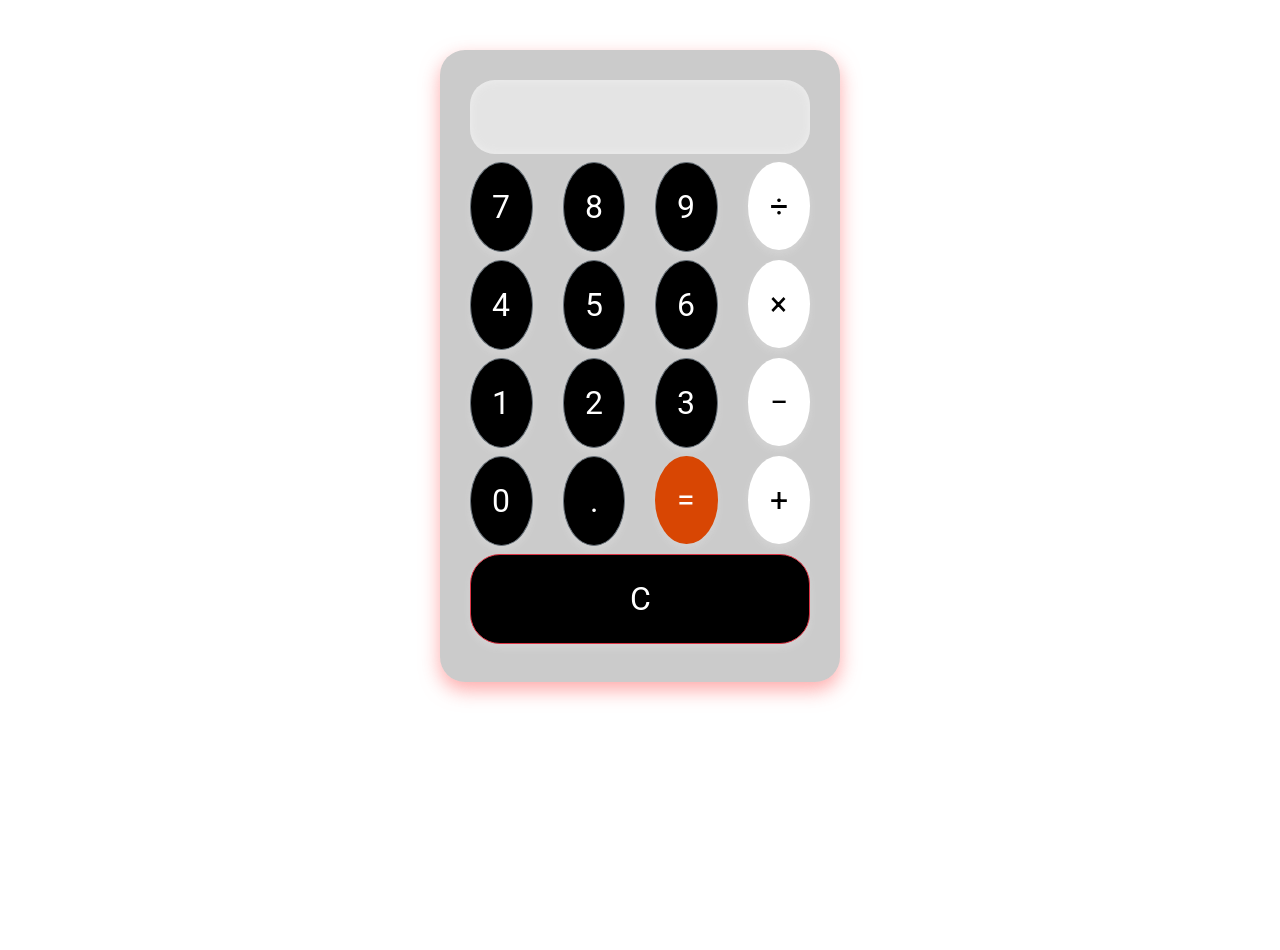
<file: Calculator/index.html>
<!DOCTYPE html>
<html lang="en">
  <head>
    <meta charset="UTF-8" />
    <meta name="viewport" content="width=device-width, initial-scale=1.0" />
    <title>Calculator</title>
    <link
      rel="stylesheet"
      href="https://stackpath.bootstrapcdn.com/bootstrap/4.5.2/css/bootstrap.min.css"
    />
    <link
      href="https://fonts.googleapis.com/css2?family=Roboto:wght@400;700&display=swap"
      rel="stylesheet"
    />
    <link rel="stylesheet" href="style.css" />
    <script src="app.js"></script>
  </head>
  <body>
    <div class="container">
      <div class="calculator">
        <input type="text" id="display" class="form-control mb-2" disabled />
        <div class="row">
          <div class="col">
            <button class="btn btn-secondary btn-block mb-2" onclick="appendToDisplay('7')">7</button>
          </div>
          <div class="col">
            <button class="btn btn-secondary btn-block mb-2" onclick="appendToDisplay('8')">8</button>
          </div>
          <div class="col">
            <button class="btn btn-secondary btn-block mb-2" onclick="appendToDisplay('9')">9</button>
          </div>
          <div class="col">
            <button class="btn btn-primary btn-block mb-2" onclick="appendToDisplay('/')">÷</button>
          </div>
        </div>
        <div class="row">
          <div class="col">
            <button class="btn btn-secondary btn-block mb-2" onclick="appendToDisplay('4')">4</button>
          </div>
          <div class="col">
            <button class="btn btn-secondary btn-block mb-2" onclick="appendToDisplay('5')">5</button>
          </div>
          <div class="col">
            <button class="btn btn-secondary btn-block mb-2" onclick="appendToDisplay('6')">6</button>
          </div>
          <div class="col">
            <button class="btn btn-primary btn-block mb-2" onclick="appendToDisplay('*')">×</button>
          </div>
        </div>
        <div class="row">
          <div class="col">
            <button class="btn btn-secondary btn-block mb-2" onclick="appendToDisplay('1')">1</button>
          </div>
          <div class="col">
            <button class="btn btn-secondary btn-block mb-2" onclick="appendToDisplay('2')">2</button>
          </div>
          <div class="col">
            <button class="btn btn-secondary btn-block mb-2" onclick="appendToDisplay('3')">3</button>
          </div>
          <div class="col">
            <button class="btn btn-primary btn-block mb-2" onclick="appendToDisplay('-')">−</button>
          </div>
        </div>
        <div class="row">
          <div class="col">
            <button class="btn btn-secondary btn-block mb-2" onclick="appendToDisplay('0')">0</button>
          </div>
          <div class="col">
            <button class="btn btn-secondary btn-block mb-2" onclick="appendToDisplay('.')">.</button>
          </div>
          <div class="col">
            <button class="btn btn-success btn-block mb-2" onclick="calculate()">=</button>
          </div>
          <div class="col">
            <button class="btn btn-primary btn-block mb-2" onclick="appendToDisplay('+')">+</button>
          </div>
        </div>
        <div class="row">
          <div class="col">
            <button class="btn btn-danger btn-clear btn-block mb-2" onclick="clearDisplay()">C</button>
          </div>
        </div>
      </div>
    </div>
  </body>
</html>
</file>
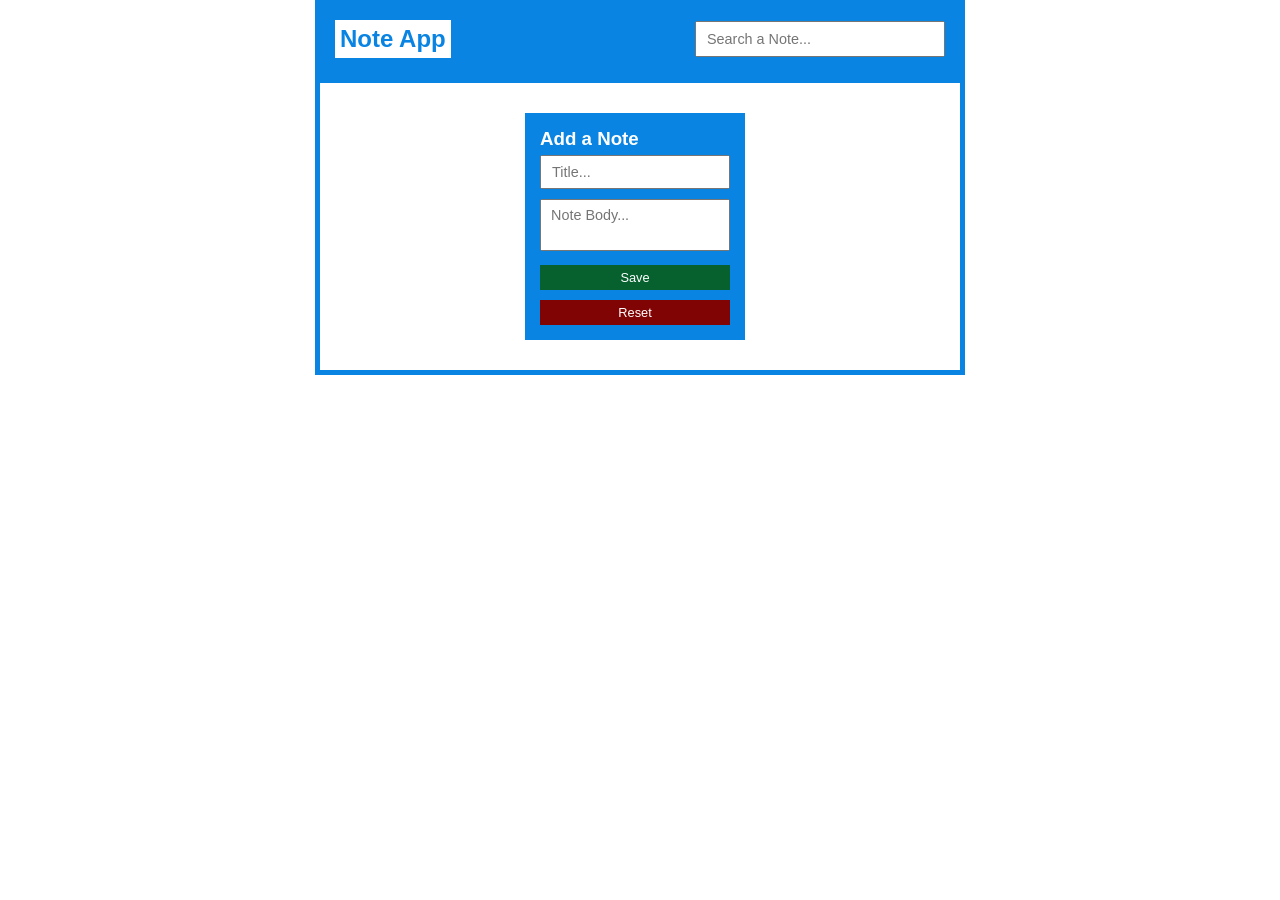
<file: Note-Taking-App/index.html>
<!doctype html>
<html lang="en">
  <head>
    <meta charset="UTF-8" />
    <meta http-equiv="X-UA-Compatible" content="IE=edge" />
    <meta name="viewport" content="width=device-width, initial-scale=1.0" />
    <title>Note Taking App</title>
    <link rel="stylesheet" href="./style.css" />
  </head>
  <body>
    <!-- Header -->
    <header>
      <div class="logo">
        <h2>Note App</h2>
      </div>
      <div class="search">
        <input type="text" id="srch" placeholder="Search a Note..." />
      </div>
    </header>
    <!-- Container -->
    <div id="con-body" class="container">
      <!-- Input Form -->
      <div class="inp-frm">
        <form id="add-frm" action="">
          <h3>Add a Note</h3>
          <input type="text" id="n-title" placeholder="Title..." />
          <textarea id="n-body" placeholder="Note Body..."></textarea>
          <button type="submit" id="save">Save</button>
          <button type="reset" id="reset">Reset</button>
        </form>
      </div>
      <!-- Table -->
      <div id="tbl-div" class="table">
        <table id="items">
          <tr>
            <th>Title</th>
            <th>View</th>
            <th>Delete</th>
          </tr>
        </table>
      </div>
    </div>
    <!-- External Script -->
    <script src="./script.js"></script>
  </body>
</html>
</file>
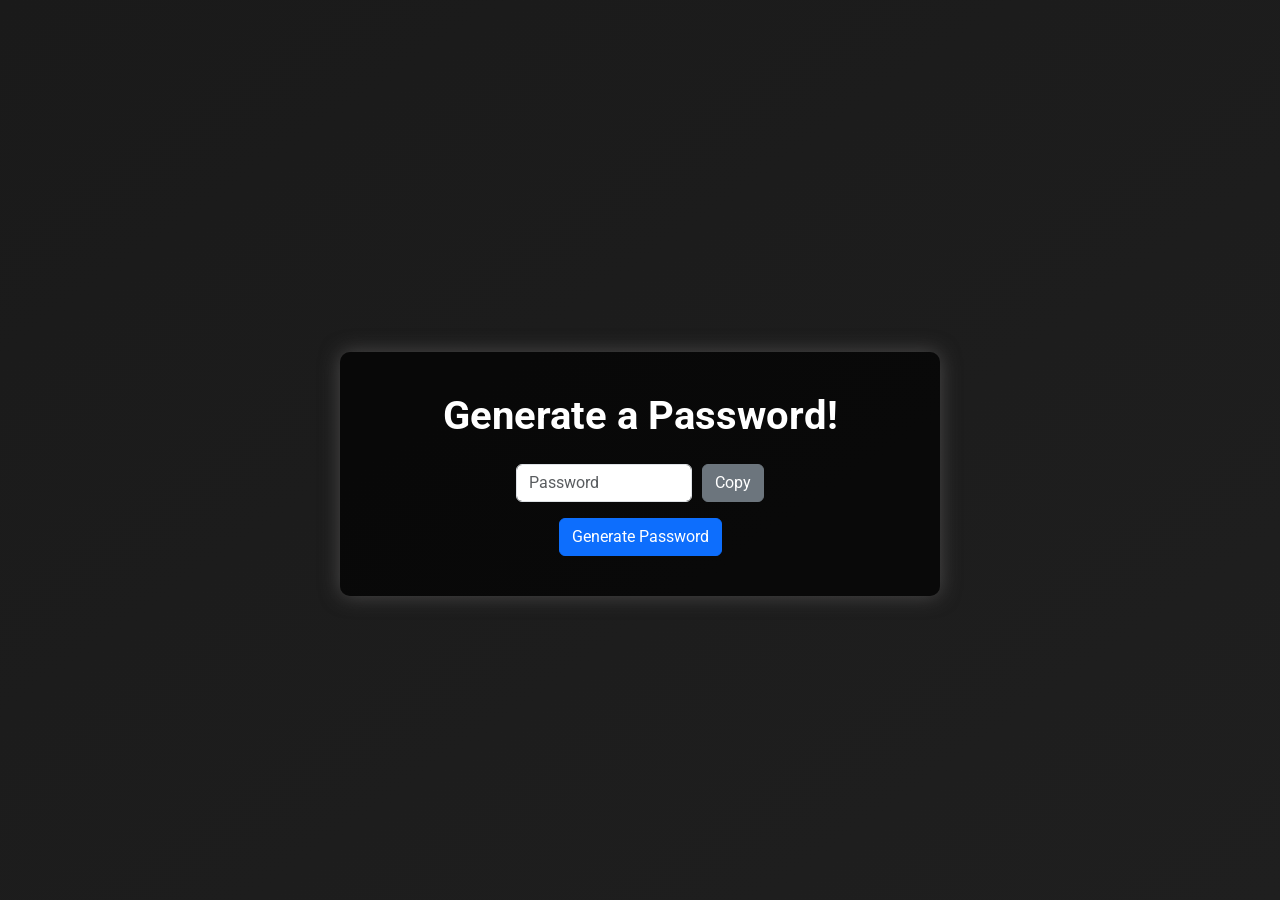
<file: Password Generator/index.html>
<!doctype html>
<html lang="en">
  <head>
    <meta charset="UTF-8" />
    <meta name="viewport" content="width=device-width, initial-scale=1.0" />
    <link rel="preconnect" href="https://fonts.googleapis.com" />
    <link rel="preconnect" href="https://fonts.gstatic.com" crossorigin />
    <link
      href="https://fonts.googleapis.com/css2?family=Roboto:wght@400;700&display=swap"
      rel="stylesheet"
    />
    <link
      href="https://cdn.jsdelivr.net/npm/bootstrap@5.3.3/dist/css/bootstrap.min.css"
      rel="stylesheet"
      integrity="sha384-QWTKZyjpPEjISv5WaRU9OFeRpok6YctnYmDr5pNlyT2bRjXh0JMhjY6hW+ALEwIH"
      crossorigin="anonymous"
    />
    <title>Password Generator</title>
    <link rel="stylesheet" href="style.css" />
  </head>
  <body class="bg-black text-white">
    <div class="container mt-5">
      <h1 class="text-center mb-4">Generate a Password!</h1>
      <div class="row justify-content-center">
        <div class="col-md-6 d-flex">
          <input
            type="text"
            class="form-control"
            placeholder="Password"
            id="password"
          />
          <button
            class="btn btn-secondary"
            onclick="copyPassword()"
            id="copybtn"
          >
            Copy
          </button>
        </div>
      </div>

      <div class="row justify-content-center mt-3">
        <div class="col-md-6 text-center">
          <button class="btn btn-primary" onclick="random()">
            Generate Password
          </button>
        </div>
      </div>
    </div>

    <script src="https://cdn.jsdelivr.net/npm/@popperjs/core@2.11.6/dist/umd/popper.min.js"></script>
    <script src="https://cdn.jsdelivr.net/npm/bootstrap@5.3.0-alpha1/dist/js/bootstrap.min.js"></script>
    <script src="app.js"></script>
  </body>
</html>
</file>
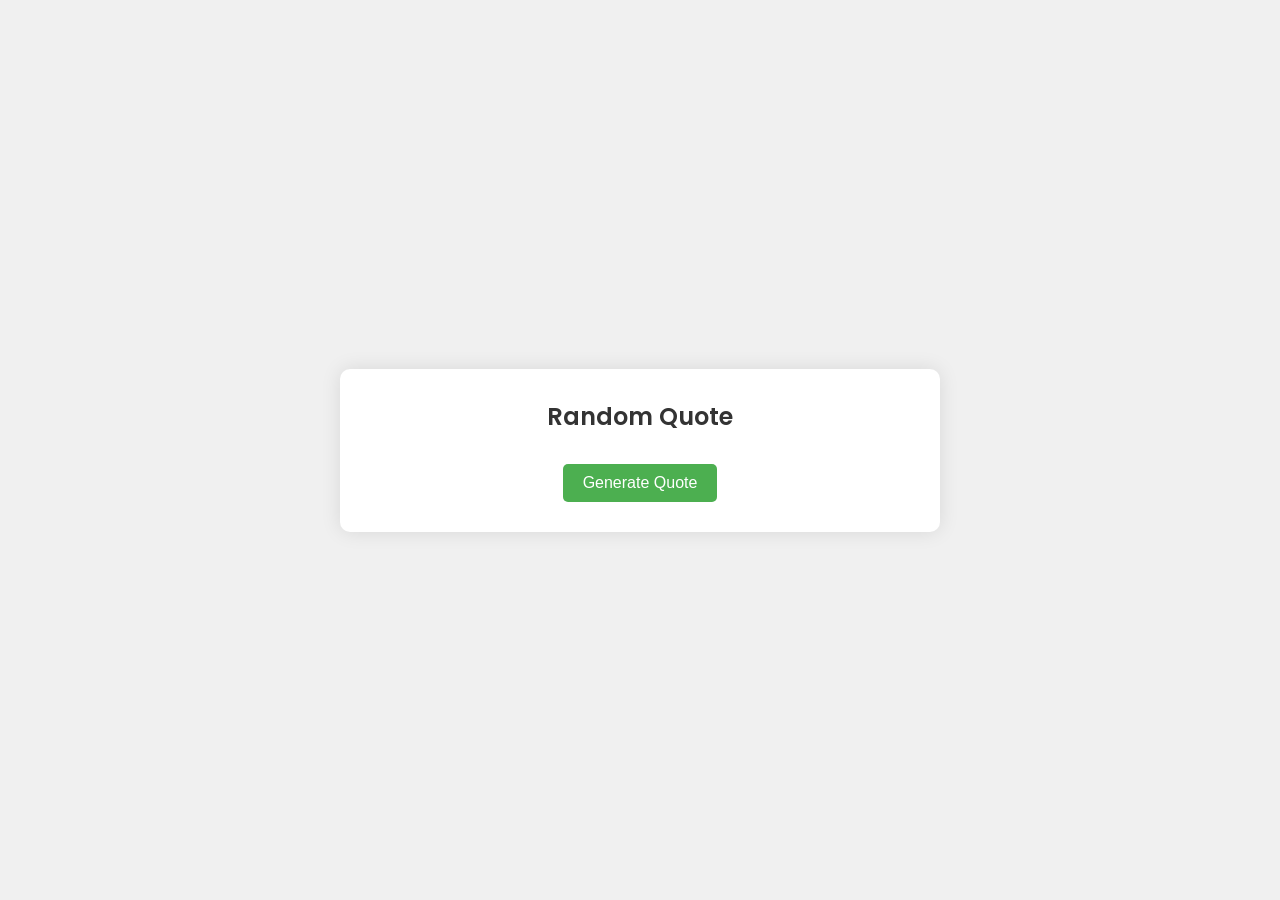
<file: Random Quote/index.html>
<!doctype html>
<html lang="en">
  <head>
    <meta charset="UTF-8" />
    <meta name="viewport" content="width=device-width, initial-scale=1.0" />
    <title>Random Quote Generator</title>
    <link rel="preconnect" href="https://fonts.googleapis.com" />
    <link rel="preconnect" href="https://fonts.gstatic.com" crossorigin />
    <link
      href="https://fonts.googleapis.com/css2?family=Poppins:wght@400;500;600&display=swap"
      rel="stylesheet"
    />
    <link rel="stylesheet" href="style.css" />
  </head>
  <body>
    <div class="container">
      <div class="card">
        <div class="card-header">Random Quote</div>
        <div class="quote-text" id="quoteText"></div>
        <button class="btn" onclick="generateQuote()">Generate Quote</button>
      </div>
    </div>

    <script src="app.js"></script>
  </body>
</html>
</file>
<file: Calculator/style.css>
body {
    background-image: url('https://png.pngtree.com/thumb_back/fw800/background/20240103/pngtree-mesmerizing-composition-of-abstract-textured-dark-design-infused-with-gradient-red-image_13896003.png');
    background-size: cover;
    background-position: center;
    background-repeat: no-repeat;
    font-family: 'Roboto', sans-serif;
    color: #fff;
    height: 100vh;
  }
  
  .calculator {
    background-color: rgba(18, 17, 17, 0.215);
    box-shadow: 0 8px 19px rgba(253, 113, 113, 0.59);
    border-radius: 25px;
    padding: 30px;
    max-width: 400px;
    margin: 50px auto;
    backdrop-filter: blur(10px);
  }
  
  #display {
    font-size: 2.5rem;
    font-weight: bold;
    text-align: right;
    padding: 15px;
    border: none;
    background-color: rgba(255, 255, 255, 0.473);
    color: #000000;
    border-radius: 25px; 
    margin-bottom: 30px;
    box-shadow: inset 0 0 10px rgba(255, 255, 255, 0.39);
  }
  
  .btn {
    font-size: 2.0rem;
    padding: 20px;
    border-radius: 50% ;
    transition: background-color 0.3s, box-shadow 0.3s, transform 0.3s;
    box-shadow: 0 4px 8px rgba(251, 249, 249, 0.2);
  }
  
  .btn-secondary {
    background-color: #000000;
    color: #fff;
  }
  
  .btn-primary {
    background-color: #ffffff;
    color: #000000;
    border: none;
  }
  
  .btn-success {
    background-color: #d84603;
    color: #fff;
    border: none;
  }
  .btn-clear {
    border-radius: 30px;
  }
  
  .btn-danger {
    background-color: #000000;
      color: #fff;
  }
  
  .btn:hover {
    background-color: #787878;
    box-shadow: 0 6px 12px rgba(196, 196, 196, 0.664);
    transform: translateY(-2px);
    color: rgb(255, 255, 255);
  }
  
  .btn-primary:hover {
    background-color: #222424;
  }
  
  .btn-success:hover {
    background-color: #ff4000;
  }
  
  .btn-danger:hover {
    background-color: #cb0606;
    color: black;
  }
  .calculator button.btn-danger:focus,
  .calculator button.btn-danger:active {
    outline: none;
  }
  
  
  @media (max-width: 576px) {
    .btn {
      font-size: 1rem; 
      padding: 10px;
    }
  }
</file>
<file: Note-Taking-App/style.css>
* {
  margin: 0;
  padding: 0;
  box-sizing: border-box;
  font-family: sans-serif;
}

body {
  background-image: url(https://images.pexels.com/photos/317356/pexels-photo-317356.jpeg);
  background-position: center;
  background-size: cover;
  width: 100vw;
  height: 100vh;
  overflow-x: hidden;
}
button {
  cursor: pointer;
  border: none;
  padding: 5px 8px;
  font-size: 0.8rem;
  transition: all 0.3s ease-in;
}
button:hover {
  background-color: #fff !important;
  color: #000 !important;
}
input,
textarea,
table {
  font-size: 1rem;
}
::placeholder {
  font-size: 0.9rem;
}

/* ------Header------ */
header {
  background-color: #0984e3;
  max-width: 650px;
  margin: 0 auto;
  display: flex;
  justify-content: space-between;
  align-items: center;
  padding: 20px;
}
header .logo {
  background-color: #fff;
  color: #0984e3;
  padding: 5px;
}
header .search input {
  width: 250px;
  height: 30px;
  padding: 16px 10px;
}

/* ------Container------ */
.container {
  background-color: transparent;
  max-width: 650px;
  margin: 0 auto;
  display: flex;
  justify-content: center;
  align-items: flex-start;
  padding: 20px;
  border: 5px #0984e3 solid;
}

/* Input Form */
.container .inp-frm {
  background-color: #fff;
  width: 40%;
  padding: 10px;
  margin-right: 10px;
}
.container .inp-frm form {
  margin: auto;
  background-color: #0984e3;
  padding: 15px;
}
.container .inp-frm form h3 {
  margin-bottom: 5px;
  color: #fff;
}
.container .inp-frm input {
  width: 100%;
  padding: 15px 10px;
  height: 20px;
  margin-bottom: 10px;
}
.container .inp-frm textarea {
  width: 100%;
  padding: 7px 10px;
  resize: none;
}
.container .inp-frm button {
  width: 100%;
  margin-top: 10px;
}
.container .inp-frm #save {
  background-color: #06612f;
  color: #fff;
}
.container .inp-frm #reset {
  background-color: #810404;
  color: #fff;
}

/* Table */
.container .table {
  background-color: #fff;
  width: 50%;
  max-height: 260px;
  padding: 10px;
  margin-left: 10px;
  overflow: auto;
}
.container .table table {
  width: 100%;
  background-color: #0984e3;
  border-collapse: collapse;
}
.container .table .note-body {
  display: none;
}
.container .table table,
.container .table table td {
  border: 2px #fff solid;
  padding: 5px;
}
.container .table table th {
  padding: 5px;
  text-align: left;
  background-color: #636e72;
}
.container .table table th:last-child,
.container .table table th:nth-last-child(2) {
  text-align: center;
}
.container .table table .btcellv,
.container .table table .btcelld {
  text-align: center;
}
.container .table table td {
  max-width: 100px;
  overflow: hidden;
  text-overflow: ellipsis;
}
.container .table table .btcellv button {
  background-color: #06612f;
  color: #fff;
}
.container .table table .btcelld button {
  background-color: #810404;
  color: #fff;
}

/* ------Responsive------ */
@media (max-width: 600px) {
  /* Header */
  header {
    flex-direction: column;
  }
  header .logo {
    margin-bottom: 10px;
  }

  /* Container */
  .container {
    flex-direction: column;
    align-items: center;
  }

  .container .inp-frm,
  .container .table {
    margin-bottom: 10px;
    min-width: 250px;
    margin-left: 0px;
    margin-right: 0px;
  }
}
</file>
<file: Password Generator/style.css>
body {
  background-image: linear-gradient(to bottom right, #1a1a1a, #1f1f1f);
  background-repeat: no-repeat;
  background-size: cover;
  display: flex;
  justify-content: center;
  align-items: center;
  min-height: 100vh;
  font-family: "Roboto", sans-serif;
}

.container {
  max-width: 600px;
  padding: 40px;
  background-color: rgba(0, 0, 0, 0.7);
  border-radius: 10px;
  box-shadow: 0 0 20px rgba(91, 90, 90, 0.749);
}

h1 {
  font-weight: 700;
  margin-bottom: 30px;
  text-align: center;
}

input {
  padding: 10px;
  border-radius: 5px 0 0 5px;
  border: none;
}

button {
  padding: 10px 20px;
  border-radius: 0 5px 5px 0;
  border: none;
  transition: background-color 0.3s ease;
}

.justify-content-center .btn-secondary {
  margin-left: 10px;
}

button:hover {
  background-color: #0d6efd;
}

.btn-primary {
  background-color: #0d6efd;
}

.btn-secondary {
  background-color: #6c757d;
}
</file>
<file: Random Quote/style.css>
@import url('https://fonts.googleapis.com/css2?family=Poppins:wght@400;500;600&display=swap');

body {
  font-family: 'Poppins', sans-serif;
  background-color: #f0f0f0;
  display: flex;
  justify-content: center;
  align-items: center;
  height: 100vh;
  margin: 0;
}

.container {
  max-width: 600px;
  width: 100%;
  padding: 20px;
}

.card {
  background-color: #fff;
  border-radius: 10px;
  box-shadow: 0 0 20px rgba(0, 0, 0, 0.1);
  padding: 30px;
  text-align: center;
}

.card-header {
  font-size: 24px;
  font-weight: 600;
  margin-bottom: 20px;
  color: #333;
}

.quote-text {
  font-size: 18px;
  line-height: 1.5;
  margin-bottom: 30px;
  color: #555;
}

.btn {
  background-color: #4caf50;
  color: #fff;
  padding: 10px 20px;
  border: none;
  border-radius: 5px;
  font-size: 16px;
  cursor: pointer;
  transition: background-color 0.3s ease;
}

.btn:hover {
  background-color: #45a049;
}
</file>
